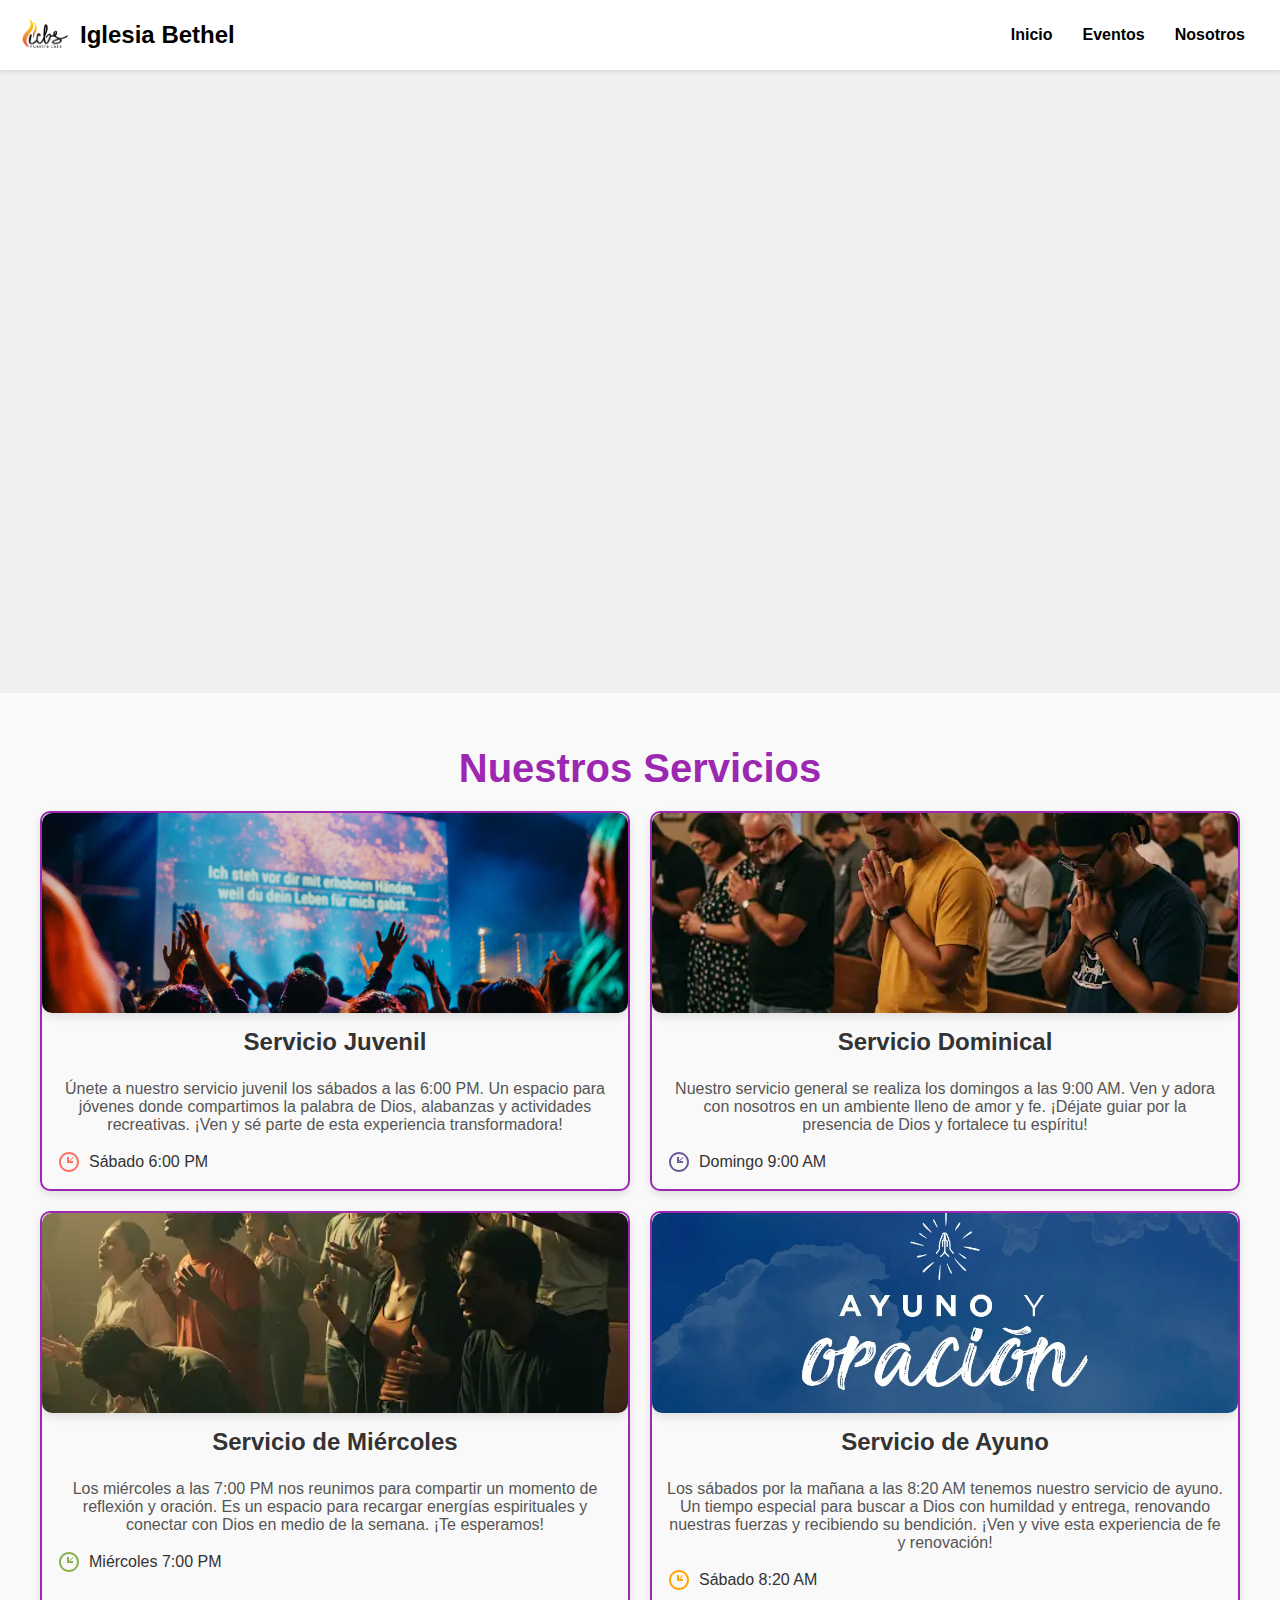
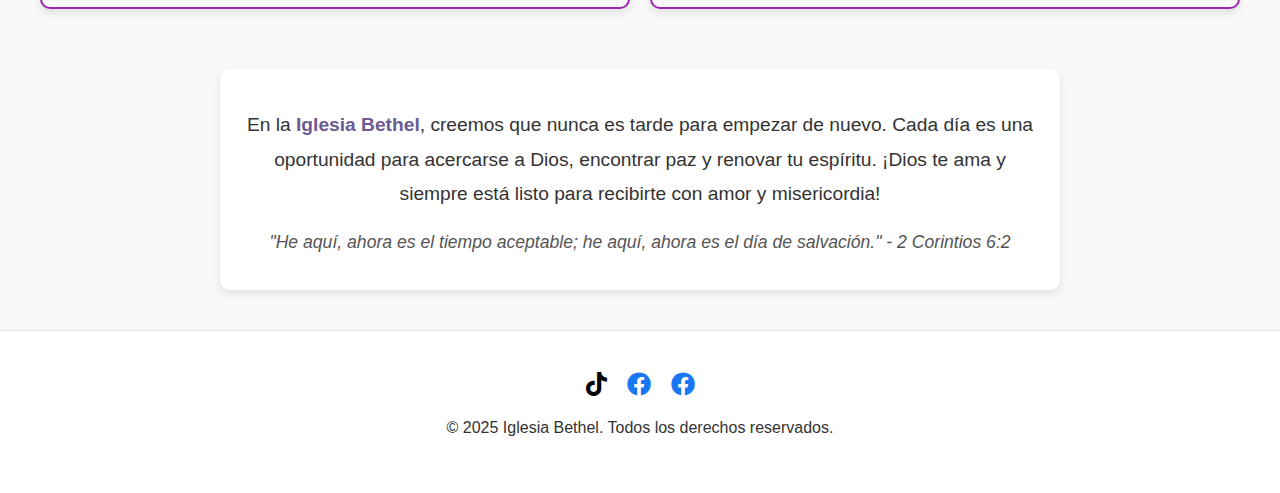
<file: index.html>
<!DOCTYPE html>
<html lang="es">
<head>
    <meta charset="UTF-8">
    <meta name="viewport" content="width=device-width, initial-scale=1.0">
    <title>Página - Iglesia Bethel</title>
    <!-- Iconos de FontAwesome -->
    <link rel="stylesheet" href="https://cdnjs.cloudflare.com/ajax/libs/font-awesome/6.0.0/css/all.min.css">
    <!-- Estilos personalizados -->
    <link rel="stylesheet" href="style.css">
</head>
<body>
      <!-- Encabezado -->
      <header>
        <div class="logo-container">
            <img src="LOGO-SABANAGRANDE.png" alt="Logo Iglesia Bethel" class="logo">
            <h1>Iglesia Bethel</h1>
        </div>
        <!-- Ícono de hamburguesa para móviles -->
        <div class="hamburger" id="hamburger">
            <i class="fas fa-bars"></i>
        </div>
        <!-- Menú -->
        <nav id="nav-menu">
            <ul>
                <li><a href="index.html">Inicio</a></li>
                <li><a href="Index1.html">Eventos</a></li>
                <li><a href="index2.html">Nosotros</a></li>
            </ul>
            <!-- Imagen dentro del menú (solo para móviles) -->
            <div class="menu-image">
                <img src="LOGO-SABANAGRANDE.png" alt="Imagen del menú">
            </div>
        </nav>
    </header>

    <script src="script.js"></script>

    <!-- Sección de Inicio -->
    <section id="inicio" class="hero">
        <h2 class="animated-title" data-aos="fade-down" data-aos-duration="1000">Iglesia Bethel</h2>
        <p class="inspirational-text" data-aos="fade-up" data-aos-duration="1000" data-aos-delay="200">
            En la <strong>Iglesia Bethel</strong>, creemos en el poder de la fe, la comunidad y el amor. Somos un lugar donde las personas pueden encontrar esperanza, sanación y un propósito más profundo en sus vidas. Nuestra misión es guiar a las personas hacia una relación transformadora con Dios, apoyándolas en cada paso de su camino espiritual.
            <br><br>
            En Bethel, no solo somos una congregación; somos una familia. Aquí, todos son bienvenidos, sin importar su pasado o circunstancias. Nos esforzamos por crear un ambiente donde cada persona se sienta valorada, amada y motivada a crecer en su fe.
            <br><br>
            <strong>¡Te esperamos con los brazos abiertos!</strong>
        </p>
    </section>

<!-- Sección de Servicios -->
<section id="servicios">
    <div class="service-title-container">
        <h2>Nuestros Servicios</h2>
    </div>
    <div class="service-box">
        <!-- Primer par de servicios -->
        <div class="service-row">
            <div class="service">
                <div class="service-image-container">
                    <img src="daniel-schaffer-arwwg4geM2A-unsplash.webp" alt="Servicio Juvenil" class="service-image" loading="lazy">
                </div>
                <div class="service-content">
                    <h3>Servicio Juvenil</h3>
                    <p>Únete a nuestro servicio juvenil los sábados a las 6:00 PM. Un espacio para jóvenes donde compartimos la palabra de Dios, alabanzas y actividades recreativas. ¡Ven y sé parte de esta experiencia transformadora!</p>
                    <div class="service-time">
                        <svg class="clock-icon" xmlns="http://www.w3.org/2000/svg" viewBox="0 0 24 24" width="24" height="24">
                            <path fill="#FF6F61" d="M12 2C6.48 2 2 6.48 2 12s4.48 10 10 10 10-4.48 10-10S17.52 2 12 2zm0 18c-4.41 0-8-3.59-8-8s3.59-8 8-8 8 3.59 8 8-3.59 8-8 8z"/>
                            <path fill="#FF6F61" d="M16.24 7.76l-4.24 4.24V7h-2v6h6v-2h-4.24l4.24-4.24z"/>
                        </svg>
                        <span>Sábado 6:00 PM</span>
                    </div>
                </div>
            </div>
            <div class="service">
                <div class="service-image-container">
                    <img src="dominical.webp" alt="Servicio Dominical" class="service-image" loading="lazy">
                </div>
                <div class="service-content">
                    <h3>Servicio Dominical</h3>
                    <p>Nuestro servicio general se realiza los domingos a las 9:00 AM. Ven y adora con nosotros en un ambiente lleno de amor y fe. ¡Déjate guiar por la presencia de Dios y fortalece tu espíritu!</p>
                    <div class="service-time">
                        <svg class="clock-icon" xmlns="http://www.w3.org/2000/svg" viewBox="0 0 24 24" width="24" height="24">
                            <path fill="#6B5B95" d="M12 2C6.48 2 2 6.48 2 12s4.48 10 10 10 10-4.48 10-10S17.52 2 12 2zm0 18c-4.41 0-8-3.59-8-8s3.59-8 8-8 8 3.59 8 8-3.59 8-8 8z"/>
                            <path fill="#6B5B95" d="M16.24 7.76l-4.24 4.24V7h-2v6h6v-2h-4.24l4.24-4.24z"/>
                        </svg>
                        <span>Domingo 9:00 AM</span>
                    </div>
                </div>
            </div>
        </div>

        <!-- Segundo par de servicios -->
        <div class="service-row">
            <div class="service">
                <div class="service-image-container">
                    <img src="miercoles.webp" alt="Servicio de Miércoles" class="service-image" loading="lazy">
                </div>
                <div class="service-content">
                    <h3>Servicio de Miércoles</h3>
                    <p>Los miércoles a las 7:00 PM nos reunimos para compartir un momento de reflexión y oración. Es un espacio para recargar energías espirituales y conectar con Dios en medio de la semana. ¡Te esperamos!</p>
                    <div class="service-time">
                        <svg class="clock-icon" xmlns="http://www.w3.org/2000/svg" viewBox="0 0 24 24" width="24" height="24">
                            <path fill="#88B04B" d="M12 2C6.48 2 2 6.48 2 12s4.48 10 10 10 10-4.48 10-10S17.52 2 12 2zm0 18c-4.41 0-8-3.59-8-8s3.59-8 8-8 8 3.59 8 8-3.59 8-8 8z"/>
                            <path fill="#88B04B" d="M16.24 7.76l-4.24 4.24V7h-2v6h6v-2h-4.24l4.24-4.24z"/>
                        </svg>
                        <span>Miércoles 7:00 PM</span>
                    </div>
                </div>
            </div>
            <div class="service">
                <div class="service-image-container">
                    <img src="ayuno.webp" alt="Servicio de Ayuno" class="service-image" loading="lazy">
                </div>
                <div class="service-content">
                    <h3>Servicio de Ayuno</h3>
                    <p>Los sábados por la mañana a las 8:20 AM tenemos nuestro servicio de ayuno. Un tiempo especial para buscar a Dios con humildad y entrega, renovando nuestras fuerzas y recibiendo su bendición. ¡Ven y vive esta experiencia de fe y renovación!</p>
                    <div class="service-time">
                        <svg class="clock-icon" xmlns="http://www.w3.org/2000/svg" viewBox="0 0 24 24" width="24" height="24">
                            <path fill="#FFA500" d="M12 2C6.48 2 2 6.48 2 12s4.48 10 10 10 10-4.48 10-10S17.52 2 12 2zm0 18c-4.41 0-8-3.59-8-8s3.59-8 8-8 8 3.59 8 8-3.59 8-8 8z"/>
                            <path fill="#FFA500" d="M16.24 7.76l-4.24 4.24V7h-2v6h6v-2h-4.24l4.24-4.24z"/>
                        </svg>
                        <span>Sábado 8:20 AM</span>
                    </div>
                </div>
            </div>
        </div>
    </div>
</section>

<!-- Sección de Mensaje y Versículo -->
<section id="mensaje-versiculo">
    <div class="message-container" data-aos="fade-up" data-aos-duration="1000">
        <p class="beautiful-message">
            En la <strong>Iglesia Bethel</strong>, creemos que nunca es tarde para empezar de nuevo. Cada día es una oportunidad para acercarse a Dios, encontrar paz y renovar tu espíritu. ¡Dios te ama y siempre está listo para recibirte con amor y misericordia!
        </p>
        <p class="bible-verse">
            "He aquí, ahora es el tiempo aceptable; he aquí, ahora es el día de salvación." - 2 Corintios 6:2
        </p>
    </div>
</section>

    <!-- Pie de Página -->
    <footer>
        <div class="social-icons">
            <a href="https://www.tiktok.com/@icbsjuvenildreamers?_t=ZS-8um473U8QJG&_r=1" target="_blank"><i class="fab fa-tiktok"></i></a>
            <a href="https://www.facebook.com/share/15k4A4BxZU/?mibextid=wwXIfr" target="_blank"><i class="fab fa-facebook"></i></a>
            <a href="https://www.facebook.com/share/1665Ab78tM/?mibextid=wwXIfr" target="_blank"><i class="fab fa-facebook"></i></a>
        </div>
        <p>&copy; 2025 Iglesia Bethel. Todos los derechos reservados.</p>
    </footer>

    <!-- Scripts -->
    <script src="https://unpkg.com/aos@2.3.1/dist/aos.js"></script>
    <script>
        AOS.init();
    </script>
</body>
</html>
</file>
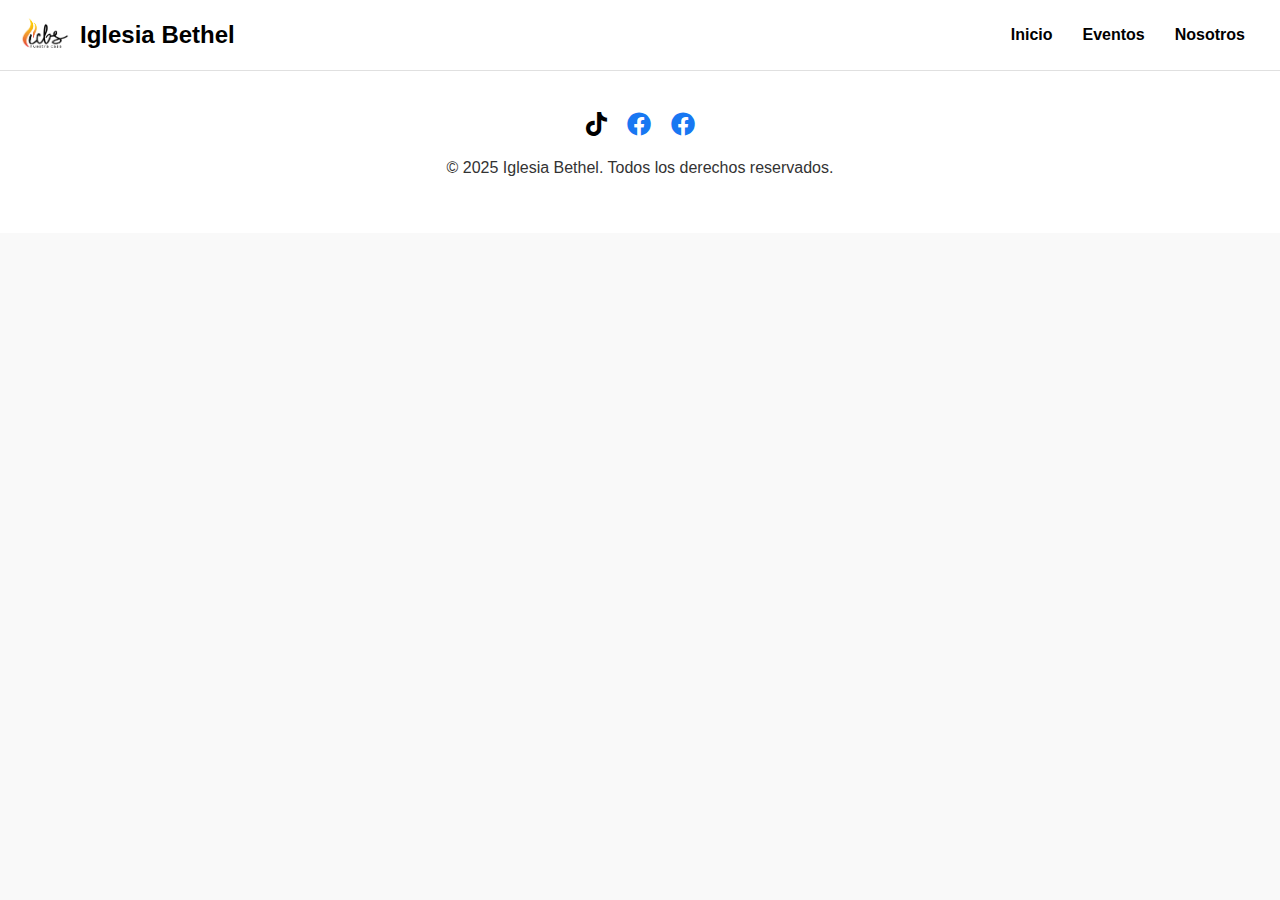
<file: Index1.html>
<!DOCTYPE html>
<html lang="es">
<head>
    <meta charset="UTF-8">
    <meta name="viewport" content="width=device-width, initial-scale=1.0">
    <title>Iglesia Bethel</title>
    <link rel="stylesheet" href="style.css">
    <!-- Iconos de redes sociales y hamburguesa -->
    <link rel="stylesheet" href="https://cdnjs.cloudflare.com/ajax/libs/font-awesome/6.0.0/css/all.min.css">
</head>
<body>
     <!-- Encabezado -->
     <header>
        <div class="logo-container">
            <img src="LOGO-SABANAGRANDE.png" alt="Logo Iglesia Bethel" class="logo">
            <h1>Iglesia Bethel</h1>
        </div>
        <!-- Ícono de hamburguesa para móviles -->
        <div class="hamburger" id="hamburger">
            <i class="fas fa-bars"></i>
        </div>
        <!-- Menú -->
        <nav id="nav-menu">
            <ul>
                <li><a href="index.html">Inicio</a></li>
                <li><a href="Index1.html">Eventos</a></li>
                <li><a href="index2.html">Nosotros</a></li>
            </ul>
            <!-- Imagen dentro del menú (solo para móviles) -->
            <div class="menu-image">
                <img src="LOGO-SABANAGRANDE.png" alt="Imagen del menú">
            </div>
        </nav>
    </header>

    <script src="script.js"></script>

   <!-- Pie de Página -->
   <footer>
    <div class="social-icons">
        <a href="https://www.tiktok.com/@icbsjuvenildreamers?_t=ZS-8um473U8QJG&_r=1" target="_blank"><i class="fab fa-tiktok"></i></a>
        <a href="https://www.facebook.com/share/15k4A4BxZU/?mibextid=wwXIfr" target="_blank"><i class="fab fa-facebook"></i></a>
        <a href="https://www.facebook.com/share/1665Ab78tM/?mibextid=wwXIfr" target="_blank"><i class="fab fa-facebook"></i></a>
    </div>
    <p>&copy; 2025 Iglesia Bethel. Todos los derechos reservados.</p>
</footer>

</body>
</html>
</file>
<file: style.css>
/* Estilos generales */
body {
    font-family: 'Arial', sans-serif;
    margin: 0;
    padding: 0;
    background-color: #f9f9f9;
    color: #333;
}

/* Encabezado */
header {
    background-color: #ffffff;
    color: #000;
    padding: 10px 20px;
    display: flex;
    justify-content: space-between;
    align-items: center;
    box-shadow: 0 2px 4px rgba(0, 0, 0, 0.1);
    position: relative;
}

/* Contenedor del logo */
.logo-container {
    display: flex;
    align-items: center;
}

.logo {
    width: 50px;
    height: 50px;
    margin-right: 10px;
}

header h1 {
    font-size: 24px;
    margin: 0;
}

/* Ícono de hamburguesa */
.hamburger {
    display: none; /* Oculto por defecto en pantallas grandes */
    font-size: 24px;
    cursor: pointer;
}

/* Menú de navegación */
nav {
    display: flex;
    align-items: center;
}

nav ul {
    list-style: none;
    padding: 0;
    margin: 0;
    display: flex;
}

nav ul li {
    margin: 0 15px;
}

nav ul li a {
    color: #000;
    text-decoration: none;
    font-weight: bold;
    transition: color 0.3s ease;
}

nav ul li a:hover {
    color: #9c27b0; /* Morado claro al hacer hover */
}

/* Ocultar la imagen en la versión de escritorio */
.menu-image {
    display: none;
}

/* Estilos para móviles */
@media (max-width: 768px) {
    /* Mostrar el ícono de hamburguesa en móviles */
    .hamburger {
        display: block;
    }

    /* Ocultar el menú por defecto en móviles */
    nav {
        display: none;
        position: fixed; /* Fijo para que se superponga */
        top: 0;
        right: -250px; /* Inicialmente fuera de la pantalla */
        width: 250px; /* Ancho pequeño */
        height: 100vh; /* Altura completa */
        background-color: #ffffff;
        border-left: 2px solid #9c27b0; /* Borde izquierdo morado */
        box-shadow: -4px 0 8px rgba(0, 0, 0, 0.1);
        z-index: 1000; /* Asegura que el menú esté por encima de otros elementos */
        transition: right 0.3s ease; /* Animación suave */
    }

    /* Mostrar el menú cuando está activo */
    nav.active {
        display: block; /* Mostrar el menú */
        right: 0; /* Muestra el menú desde la derecha */
    }

    /* Estilos para el menú en móviles */
    nav ul {
        flex-direction: column; /* Elementos uno debajo del otro */
        padding: 20px 0; /* Espaciado interno */
    }

    nav ul li {
        margin: 0; /* Sin margen entre elementos */
        text-align: left; /* Alinear texto a la izquierda */
        padding: 10px 20px; /* Espaciado interno */
    }

    nav ul li a {
        font-size: 16px;
        display: block; /* Hace que los enlaces ocupen todo el ancho */
        color: #333; /* Color de texto oscuro */
        text-decoration: none;
        transition: color 0.3s ease;
    }

    nav ul li a:hover {
        color: #9c27b0; /* Morado claro al hacer hover */
    }

    /* Mostrar la imagen solo en móviles */
    .menu-image {
        display: block; /* Mostrar la imagen */
        text-align: center; /* Centrar la imagen */
        padding: 20px; /* Espaciado interno */
        border-top: 2px solid #9c27b0; /* Borde superior morado */
        margin-top: 20px; /* Espacio entre el menú y la imagen */
    }

    .menu-image img {
        max-width: 100%; /* Ajustar la imagen al ancho del menú */
        height: auto; /* Mantener la proporción */
        border-radius: 8px; /* Bordes redondeados */
    }
}

/* Sección Hero */
.hero {
    text-align: center;
    padding: 100px 20px;
    background-color: #f0f0f0; /* Fondo gris claro */
    color: #333;
}

/* Estilos del título */
.animated-title {
    color: #9c27b0; /* Morado claro */
    font-size: 48px;
    margin-bottom: 20px;
    opacity: 0; /* Inicialmente invisible */
    transform: scale(0.8); /* Escala inicial para el efecto de "pop" */
    animation: popIn 1s ease forwards; /* Animación de "pop" */
}

/* Animación de "pop" para el título */
@keyframes popIn {
    0% {
        opacity: 0;
        transform: scale(0.8);
    }
    100% {
        opacity: 1;
        transform: scale(1);
    }
}

/* Estilos del texto inspiracional */
.inspirational-text {
    font-size: 18px;
    line-height: 1.6;
    max-width: 800px;
    margin: 20px auto;
    padding: 0 20px;
    color: #555;
    text-align: justify;
    opacity: 0; /* Inicialmente invisible */
    transform: translateY(20px); /* Desplazamiento inicial */
    animation: fadeInUp 1s ease 0.5s forwards; /* Animación de "fade-in" con retraso */
}

/* Animación de "fade-in" para el texto */
@keyframes fadeInUp {
    0% {
        opacity: 0;
        transform: translateY(20px);
    }
    100% {
        opacity: 1;
        transform: translateY(0);
    }
}

/* Estilos para la sección de servicios */
#servicios {
    padding: 20px;
    text-align: center;
}

.service-title-container h2 {
    color: #9c27b0; /* Morado claro */
    font-size: 2.5em;
    margin-bottom: 20px;
}

.service-box {
    display: flex;
    flex-direction: column;
    gap: 20px; /* Espacio entre filas */
    max-width: 1200px; /* Ancho máximo para el contenedor */
    margin: 0 auto; /* Centrar el contenedor */
}

.service-row {
    display: flex;
    justify-content: space-between;
    gap: 20px; /* Espacio entre servicios */
}

.service {
    background-color: #f9f9f9;
    border-radius: 10px;
    border: 2px solid #9c27b0; /* Borde morado */
    box-shadow: 0 4px 8px rgba(0, 0, 0, 0.1);
    overflow: hidden;
    width: calc(50% - 10px); /* Dos servicios por fila */
    transition: transform 0.3s ease, box-shadow 0.3s ease;
}

/* Animación al hacer hover */
.service:hover {
    transform: scale(1.05); /* Escala la tarjeta */
    box-shadow: 0 8px 16px rgba(0, 0, 0, 0.2); /* Sombra más pronunciada */
}

/* Estilos para el contenedor de la imagen */
.service-image-container {
    width: 100%; /* Ocupa todo el ancho del contenedor padre */
    height: 200px; /* Altura fija para el contenedor de la imagen */
    overflow: hidden; /* Oculta cualquier parte de la imagen que sobresalga */
    border-radius: 10px; /* Bordes redondeados */
    box-shadow: 0 4px 8px rgba(0, 0, 0, 0.1); /* Sombra suave */
    display: flex;
    justify-content: center; /* Centra horizontalmente */
    align-items: center; /* Centra verticalmente */
    background-color: #f0f0f0; /* Color de fondo por si la imagen no carga */
}

/* Estilos para la imagen */
.service-image-container img {
    width: 100%; /* Ajusta el ancho de la imagen al contenedor */
    height: 100%; /* Ajusta la altura de la imagen al contenedor */
    object-fit: cover; /* Cubre todo el contenedor, recortando lo que sobresalga */
    object-position: center; /* Centra la imagen dentro del contenedor */
    display: block;
}

.service-content {
    padding: 15px;
}

.service-content h3 {
    margin-top: 0;
    font-size: 1.5em;
    color: #333;
}

.service-content p {
    font-size: 1em;
    color: #555;
}

.service-time {
    display: flex;
    align-items: center;
    margin-top: 10px;
}

/* Estilos para el ícono de reloj */
.clock-icon {
    width: 24px; /* Tamaño del ícono */
    height: 24px;
    margin-right: 8px; /* Espacio entre el ícono y el texto */
}

/* Responsividad para móviles */
@media (max-width: 768px) {
    .service-row {
        flex-direction: column; /* Apilar servicios verticalmente */
    }

    .service {
        width: 100%; /* Ocupar todo el ancho */
    }
}

/* Pie de página */
footer {
    background-color: #ffffff; /* Fondo blanco */
    color: #333;
    text-align: center;
    padding: 40px 0; /* Más padding */
    border-top: 1px solid #e0e0e0; /* Borde superior */
    position: relative; /* Para posicionar los íconos correctamente */
}

/* Contenedor de íconos de redes sociales en el footer */
.social-icons {
    margin-bottom: 20px; /* Más espacio */
    display: flex;
    justify-content: center; /* Centrar los íconos */
    gap: 20px; /* Espacio entre los íconos */
}

/* Estilos base para los íconos de redes sociales */
.social-icons a {
    background-color: transparent; /* Fondo transparente */
    color: inherit; /* Hereda el color del ícono */
    font-size: 24px; /* Tamaño del ícono */
    text-decoration: none; /* Quita el subrayado */
    transition: all 0.3s ease;
}

/* Efecto al hacer hover */
.social-icons a:hover {
    transform: scale(1.1); /* Efecto de escala */
}

/* Colores personalizados para cada red social */
.social-icons .fa-tiktok {
    color: #000000; /* Color negro para TikTok */
}

.social-icons .fa-facebook {
    color: #1877f2; /* Color azul de Facebook */
}

/* Ajustes para dispositivos móviles */
@media (max-width: 768px) {
    .social-icons a {
        font-size: 20px; /* Ícono más pequeño */
    }
}

/* Estilos para la sección de mensaje y versículo */
#mensaje-versiculo {
    padding: 40px 20px; /* Espaciado reducido en móviles */
    background-color: #f9f9f9; /* Fondo claro para resaltar el contenido */
    text-align: center;
}

.message-container {
    max-width: 800px; /* Ancho máximo del contenedor */
    margin: 0 auto; /* Centrar el contenedor */
    padding: 20px;
    background-color: #ffffff; /* Fondo blanco */
    border-radius: 10px; /* Bordes redondeados */
    box-shadow: 0 4px 8px rgba(0, 0, 0, 0.1); /* Sombra suave */
}

.beautiful-message {
    font-size: 1.2rem; /* Tamaño de fuente para escritorio */
    line-height: 1.8;
    color: #333; /* Color de texto oscuro */
    margin-bottom: 20px;
}

.beautiful-message strong {
    color: #6B5B95; /* Color morado para resaltar */
}

.bible-verse {
    font-size: 1.1rem; /* Tamaño de fuente para escritorio */
    font-style: italic;
    color: #555; /* Color de texto gris */
    margin-top: 20px;
}

/* Estilos responsive para móviles */
@media (max-width: 768px) {
    #mensaje-versiculo {
        padding: 30px 15px; /* Espaciado reducido en móviles */
    }

    .message-container {
        padding: 15px; /* Espaciado interno reducido en móviles */
    }

    .beautiful-message {
        font-size: 1rem; /* Tamaño de fuente más pequeño en móviles */
        line-height: 1.6; /* Espaciado entre líneas reducido */
    }

    .bible-verse {
        font-size: 0.9rem; /* Tamaño de fuente más pequeño en móviles */
    }
}

/* Estilos responsive para tablets */
@media (min-width: 769px) and (max-width: 1024px) {
    .beautiful-message {
        font-size: 1.1rem; /* Tamaño de fuente intermedio para tablets */
    }

    .bible-verse {
        font-size: 1rem; /* Tamaño de fuente intermedio para tablets */
    }
}
</file>
